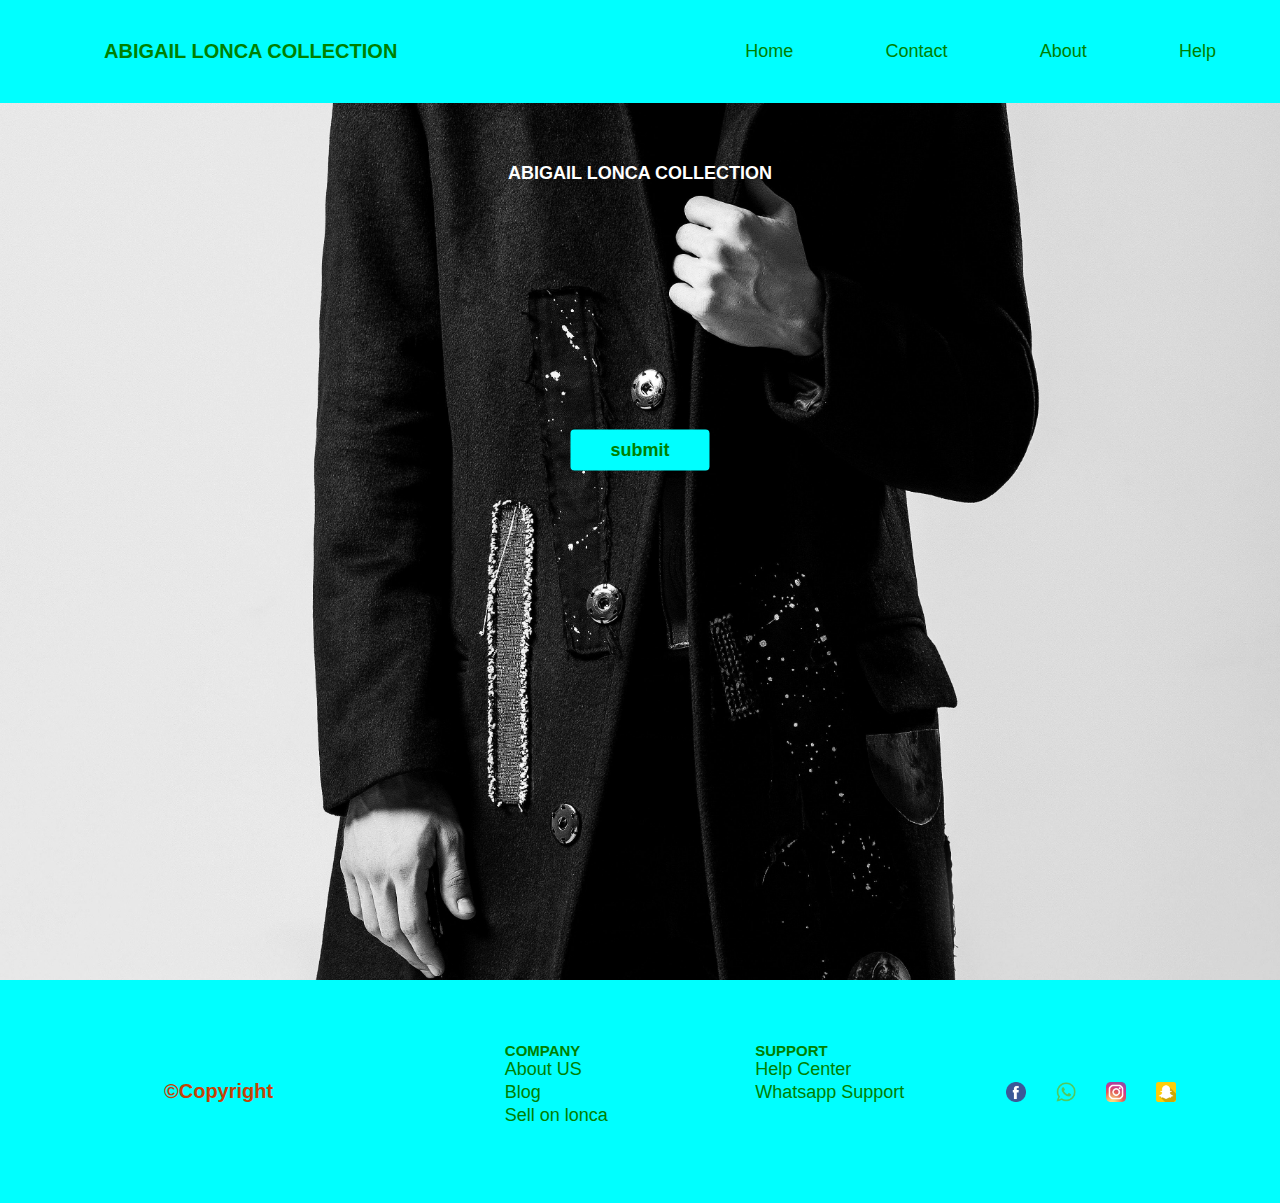
<file: question1/index.html>
<!DOCTYPE html>
<html lang="en">
<head>
  <meta charset="UTF-8">
  <meta name="viewport" content="width=device-width, initial-scale=1.0">
  <title>Document</title>
  <link rel="stylesheet" href="index.css">
</head>
<body>
  <header class="FirstContainer">
    <nav class="SecondContainer">
      <h1>ABIGAIL LONCA COLLECTION</h1>
      <ol>
        <li><a href="index.html">Home</a></l1>
        <li><a href="contact.html">Contact</a></li>
        <li><a href="about.html">About</a></li>
        <li><a href="help.html">Help</a></li>
      </ol>
    </nav>
  </header>

  <!--this is were i design the hompage-->

  <main>
    <section class="Sec">
       <div class="Mac">
          <h1>ABIGAIL LONCA COLLECTION</h1>
        </section>
          <button type="submit"> 
             submit 
          </button>
       </div> 
    </section>
 </main>

 <!--This is were i design my footer-->
 <footer>
  <div class="FooterChild">
    <div class="FChild1 box">
      <h1 class="Frans">&copy;Copyright</h1>
    </div>

    <div class="FChild2 box">
      <h2>COMPANY</h2>
      <ul>
        <li><a href="#">About US</a></li>
        <li><a href="#">Blog</a></li>
        <li><a href="#">Sell on lonca</a></li>
      </ul>
    </div>

    <div class="FChild3 box">
      <h2>SUPPORT</h2>
      <ul>
        <li><a href="#">Help Center</a></li>
        <li><a href="#">Whatsapp Support</a></li>
      </ul>
    </div>

    <div class="FChild4 box">
      <ol>
       <li><a href="#"><img src="facebook.png" width="20px"></a> </li>
       <li><a href="#"><img src="whatsapp.png" width="20px"></a></li>
       <li><a href="#"><img src="instagram.png" width="20px"></a></li>
       <li><a href="#"><img src="snapchat.png" width="20px"></a></li>
      </ol>
    </div>
</file>
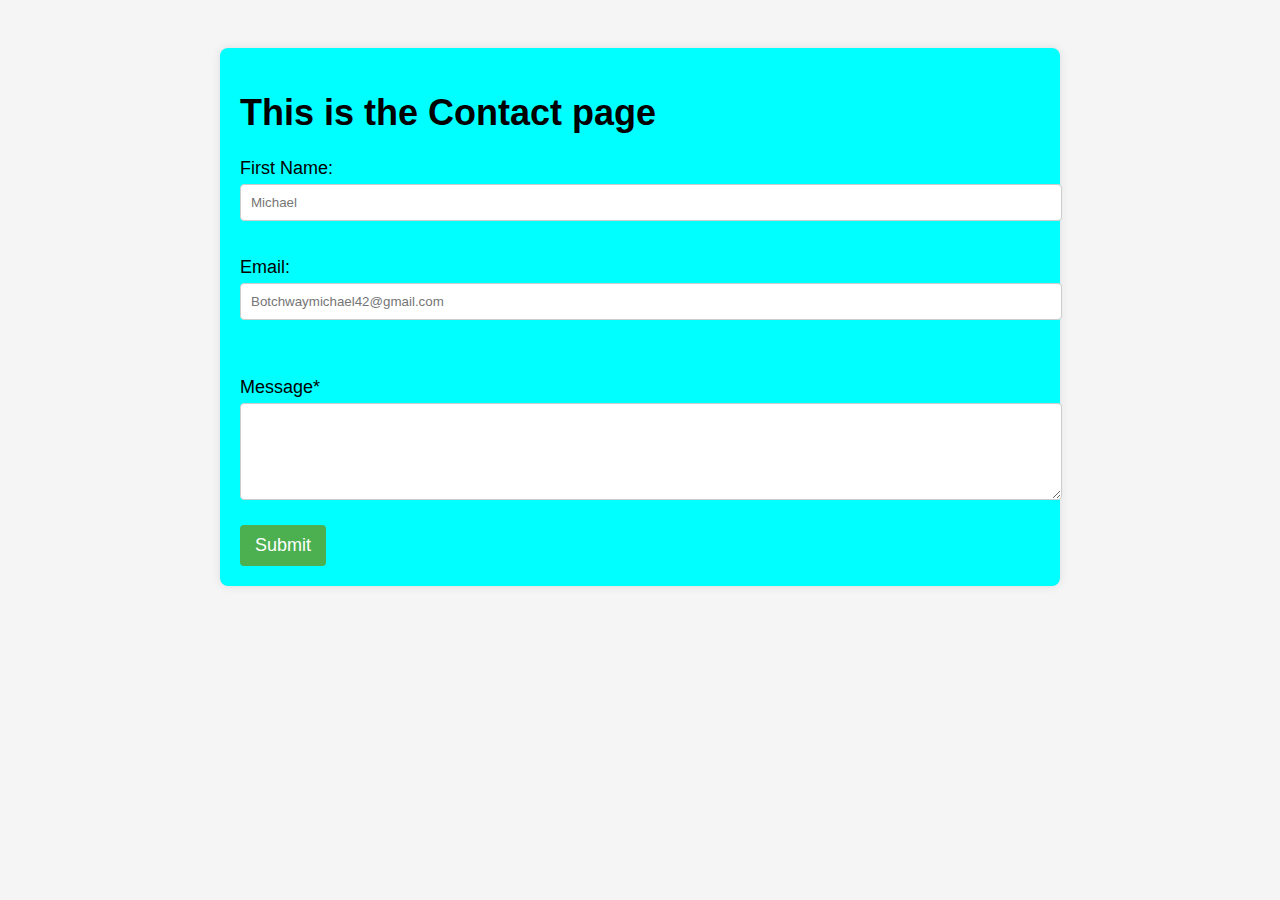
<file: question2/form.html>
<!DOCTYPE html>
<html lang="en">
<head>
  <meta charset="UTF-8">
  <meta name="viewport" content="width=device-width, initial-scale=1.0">
  <title>Forms</title>
  <link rel="stylesheet" href="form.css">
</head>
<body>
  <form action="action_page.php" method="post">
    <h1>This is the Contact page</h1>
    <div>
    <label for="Fname">First Name:</label>
    <input type="text" id="Fname" name="fname" placeholder="Michael" required> 
  </div>
  <br>

  <div>
    <label for="email">Email:</label>
    <input type="text" id="Fname" name="email" placeholder="Botchwaymichael42@gmail.com" max-length="30" required> 
  </div>
  <br>
  <br>
  <div>
    <label for="message">Message*</label>
    <textarea id="message" name="message" rows="5" required></textarea>
  </div>
    <button type="submit">Submit</button> 
  </form>

  <script src="form.js"></script>
  <p id="demo"></p>
</body>
</html>
</file>
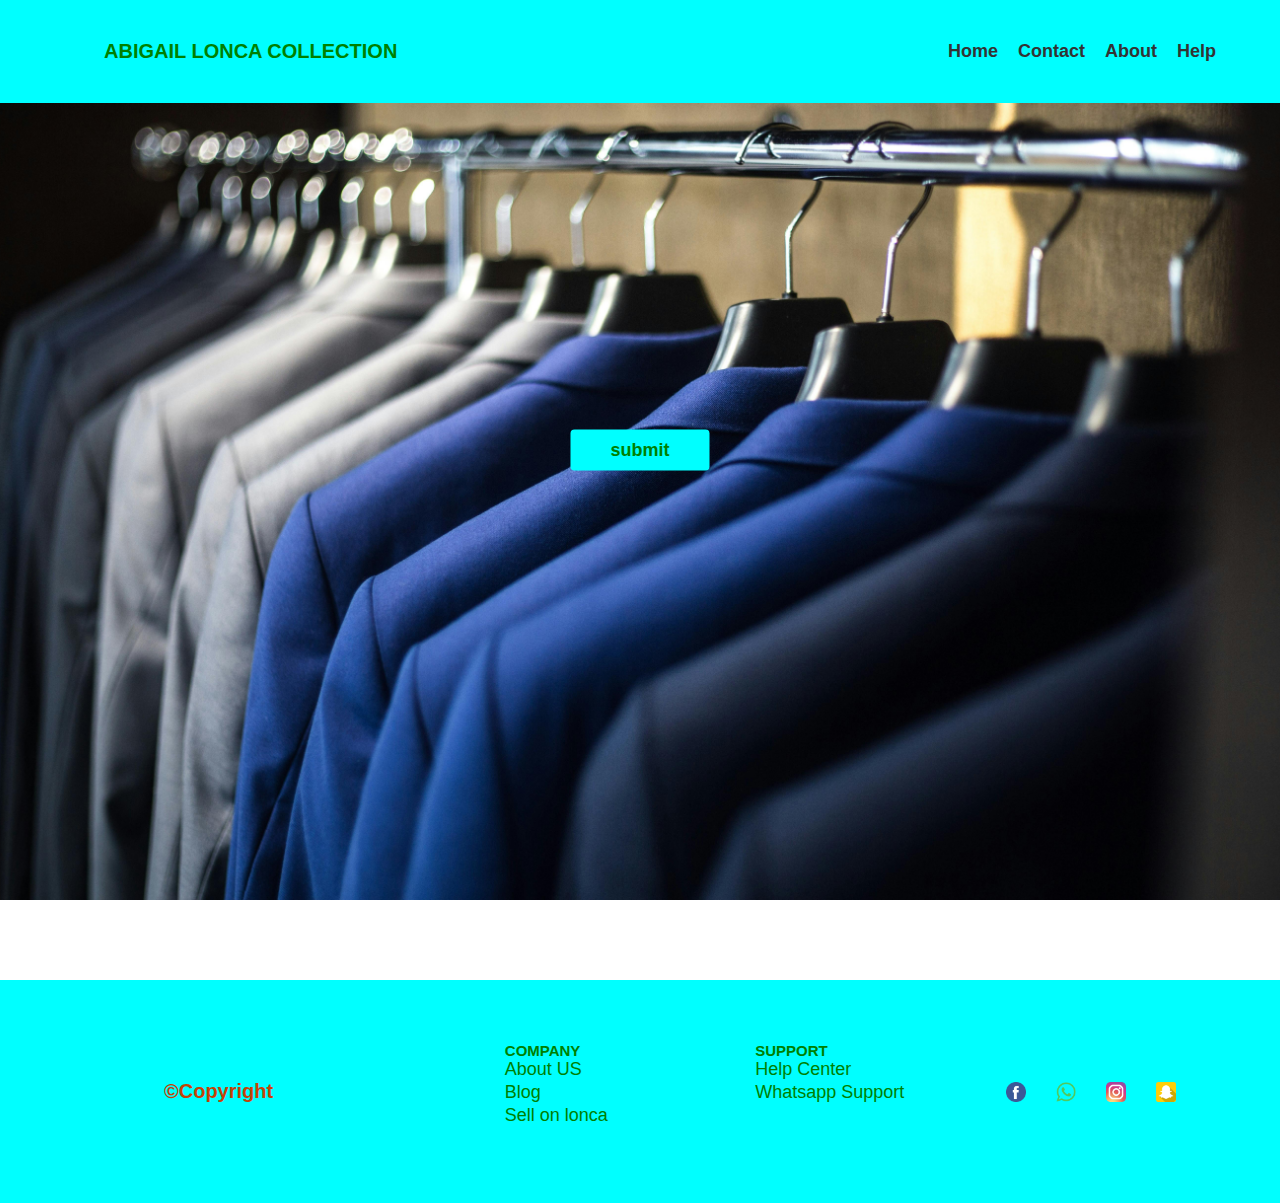
<file: question3/hamburger.html>
<!DOCTYPE html>
<html lang="en">
<head>
  <meta charset="UTF-8">
  <meta name="viewport" content="width=device-width, initial-scale=1.0">
  <title>Document</title>
  <link rel="stylesheet" href="hamburger.css">
</head>
<body>
  <header class="FirstContainer">
    <nav class="SecondContainer">
      <h1>ABIGAIL LONCA COLLECTION</h1>
      <button class="menu-toggle" id="menu-toggle">&#9776;</button> <!-- Hamburger Icon -->
      <ol class="nav-links" id="nav-links">
        <li><a href="index.html">Home</a></li>
        <li><a href="contact.html">Contact</a></li>
        <li><a href="about.html">About</a></li>
        <li><a href="help.html">Help</a></li>
      </ol>
    </nav>
  </header>

  <!--this is were i design the hompage-->

  <main>
    <section class="Sec">
       <div class="Mac">
        </section>
          <button type="submit"> 
             submit 
          </button>
       </div> 
    </section>
 </main>

 <!--This is were i design my footer-->
 <footer>
  <div class="FooterChild">
    <div class="FChild1 box">
      <h1 class="Frans">&copy;Copyright</h1>
    </div>

    <div class="FChild2 box">
      <h2>COMPANY</h2>
      <ul>
        <li><a href="#">About US</a></li>
        <li><a href="#">Blog</a></li>
        <li><a href="#">Sell on lonca</a></li>
      </ul>
    </div>

    <div class="FChild3 box">
      <h2>SUPPORT</h2>
      <ul>
        <li><a href="#">Help Center</a></li>
        <li><a href="#">Whatsapp Support</a></li>
      </ul>
    </div>

    <div class="FChild4 box">
      <ol>
       <li><a href="#"><img src="facebook.png" width="20px"></a> </li>
       <li><a href="#"><img src="whatsapp.png" width="20px"></a></li>
       <li><a href="#"><img src="instagram.png" width="20px"></a></li>
       <li><a href="#"><img src="snapchat.png" width="20px"></a></li>
      </ol>
    </div>
   
</body>
</html>
</file>
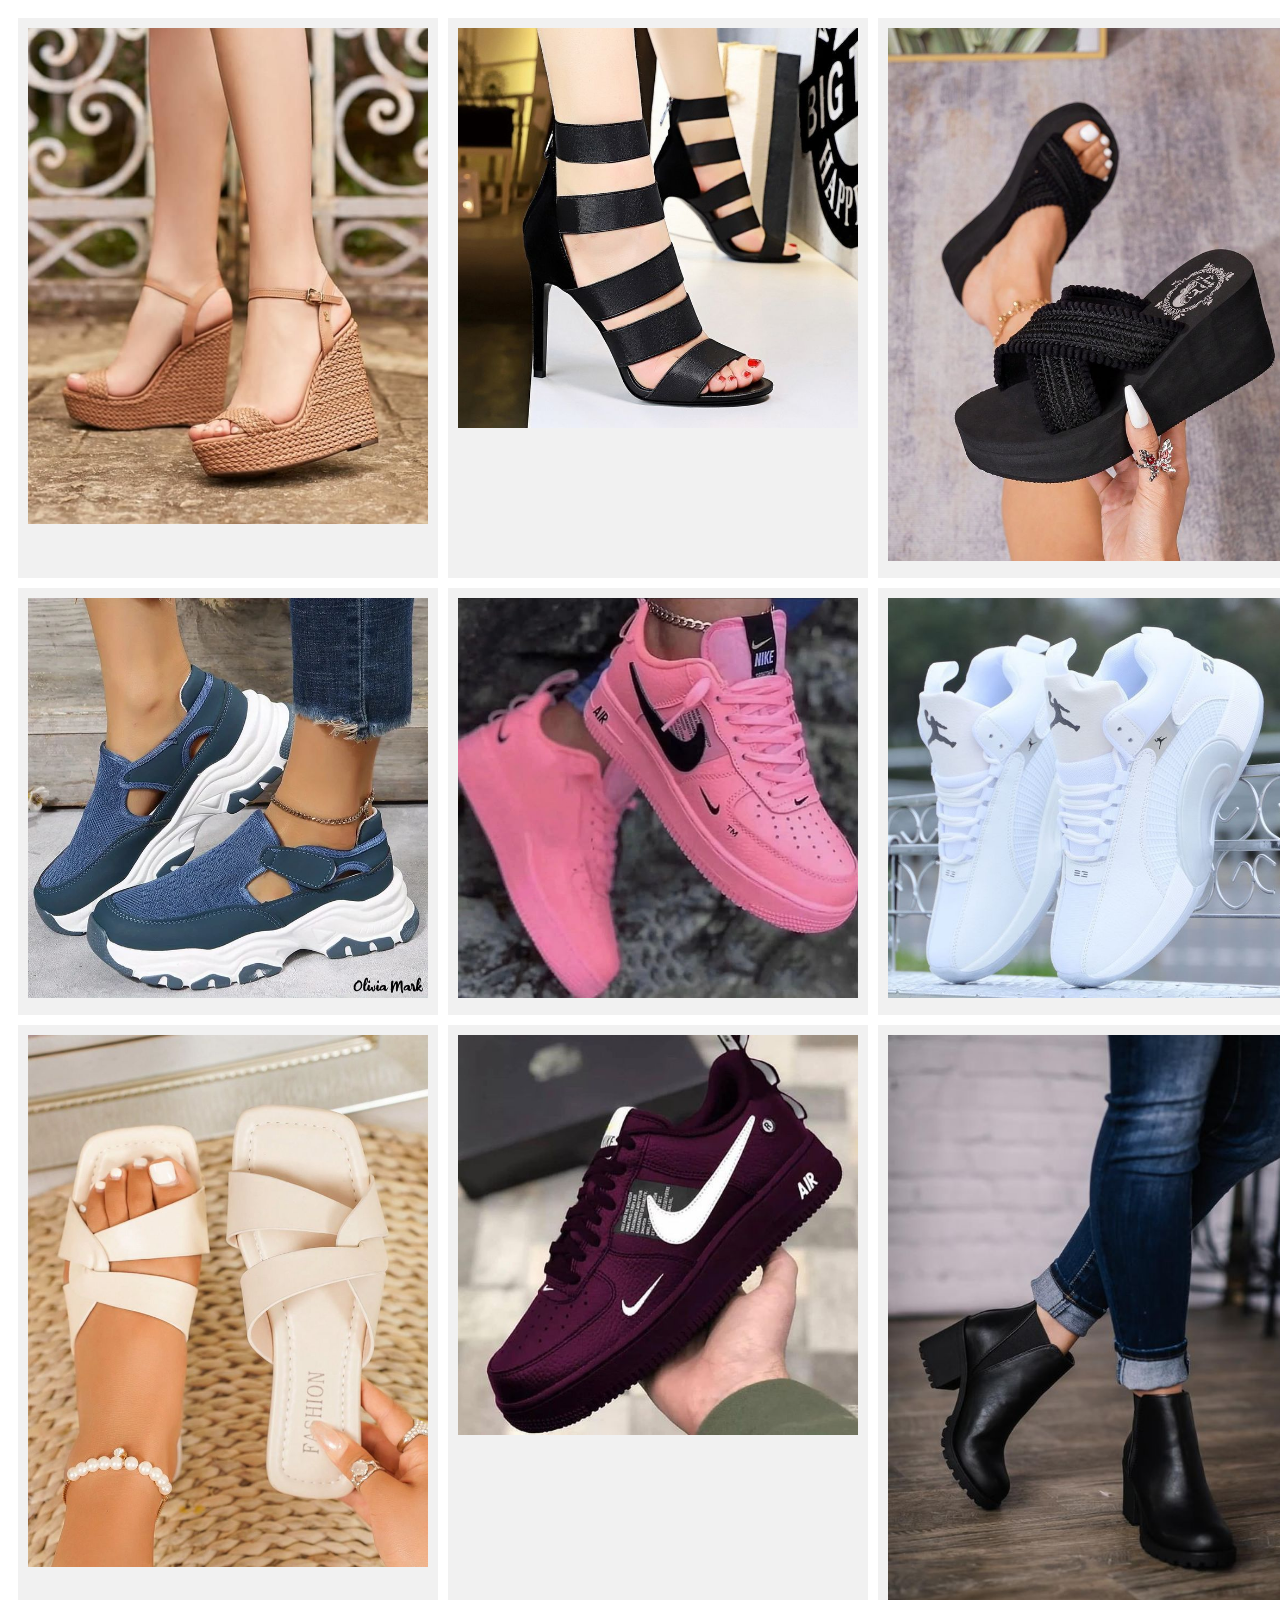
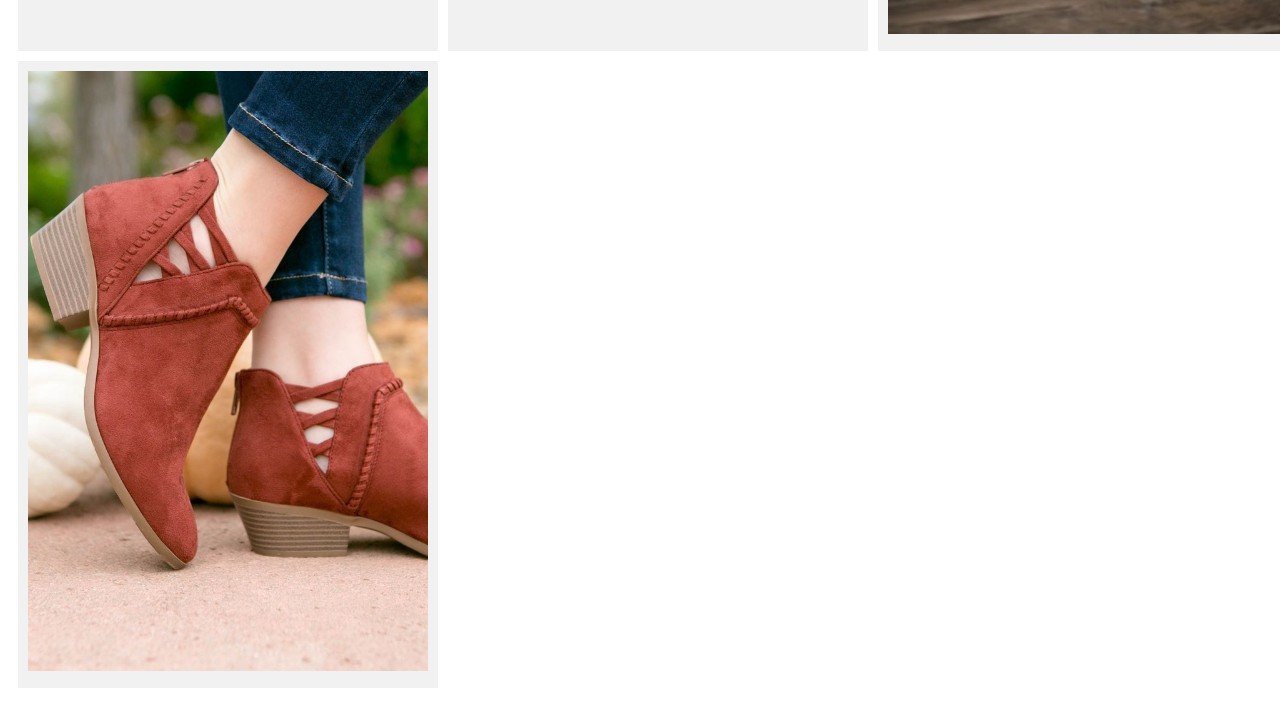
<file: question4 - Copy/grid.html>
<!DOCTYPE html>
<html lang="en">
<head>
  <meta charset="UTF-8">
  <meta name="viewport" content="width=device-width, initial-scale=1.0">
  <title>Document</title>
  <link rel="stylesheet" href="grid.css">
</head>
<body>
  <div class="grid-container">
    <div><img src="shoe/addidas (1).jpg" width="400px"></div>
    <div><img src="shoe/addidas (2).jpg" width="400px"></div>
    <div><img src="shoe/addidas (3).jpg"width="400px"></div>
     <div><img src="shoe/addidas (4).jpg"width="400px"></div>
      <div><img src="shoe/addidas (5).jpg"width="400px"></div>
      <div><img src="shoe/addidas (6).jpg"width="400px"></div>
      <div><img src="shoe/addidas (7).jpg"width="400px"></div>
      <div><img src="shoe/addidas (8).jpg"width="400px"></div>
      <div><img src="shoe/addidas (9).jpg"width="400px"></div>
      <div><img src="shoe/addidas (10).jpg"width="400px"></div>
  </div>
</body>
</html>
</file>
<file: question1/index.css>
/*global styling*/
*{
  padding: 0;
  margin: 0;
  box-sizing: border-box;
}

html{
  font-size: 62.5%;
}

body{
  font-family: 'Franklin Gothic Medium', 'Arial Narrow', Arial, sans-serif;
}

a{
  text-decoration: none;
  font-size: large;
  font-family: 'Franklin Gothic Medium', 'Arial Narrow', Arial, sans-serif;
  color: green;
}

/*styling the navbar*/
.FirstContainer{
  background-color: aqua;
  top: 0%;
  position: sticky;
  z-index: 1000;
  color: green;
}

.SecondContainer{
  width: 90%;
  display: flex;
  justify-content: space-between;
  align-items: center;
  flex-wrap: wrap;
  min-height: 9vh;
  margin: auto;
}

nav ol{
  justify-content: space-between;
  display: flex;
  flex: 1 1 26rem;
}
 li{
  list-style: none;
 }

 h1{
  flex: 2 2 26rem;
 }

 /*This is were i design the homepage*/
 .Sec{
  background: url("pexel\ men.jpg");
  background-position: center;
  background-repeat: no-repeat;
  background-size: cover;
  background-attachment: fixed;
 }

 .Mac{
  display: flex;
  justify-content: center;
  align-items: center;
  flex-direction: column;
  min-height: 93vh;
  font-weight: bolder;
  font-size: xx-large;
}
 

  button{
  padding: 1rem 4rem;
  border-radius: 4px;
  border: none;
  background-color: aqua;
  color: green;
  position: absolute;
  top: 50%;
  left: 50%;
  font-size: large;
  font-weight: bolder;
  transform: translate(-50%,-50%);
  cursor: pointer;
}

button:hover{
  color: aqua;
  background-color: green;
}

.Sec .Mac h1{
  color: white;
  font-size: large;
 }

h1{
  padding: 4rem;
}

.sec{
  background: url("home.jpg");
  background-position: center;
  background-repeat: no-repeat;
  background-attachment: fixed;
  position: absolute;
  top: 50%;
  left: 50%;
  transform: translate(-50%,-50%);
}

.mac{
  min-height: 93vh;
}

/*styling */
footer{
  background-color: aqua;
}
 .FooterChild{
  width: 90%;
  margin: auto;
  align-items: center;
  justify-content: center;
  display: flex;
  flex-wrap: wrap;
 }

 .box{
  width: 19%;
  min-height: 20vh;
  flex: 1 1 20rem;
 }


 .FChild1{
  flex-grow: 2;
  flex-basis: 30rem;
 }

 .FChild1 h1{
  padding: 10rem;
  color: rgb(197, 66, 5);
 }

 .FChild2, .FChild3, .FChild4{
  padding: 4rem;
 }

 .FChild4 ol{
  display: flex;
  justify-content: space-between;
  padding-top: 4rem;
  flex: 1 1 26rem;
 }

 .FChild2  ul, .FChild3 ul{
  line-height: 2rem;
  list-style: none;
}

.FChild4 ol li{
 list-style: none;
}

.highlight {
  color: brown;
}

section {
  padding: 20px;
  flex-wrap: wrap;
  flex: 1 1 26rem;
  color: blue;
}
h2{
  color: green;
}
</file>
<file: question2/form.css>
body {
  font-family: Arial, sans-serif;
  background: #f5f5f5;
  padding: 40px;
}
form {
  max-width: 800px;
  font-size: large;
  margin: auto;
  padding: 20px;
  background: aqua;
  border-radius: 8px;
  box-shadow: 0 0 10px rgba(0,0,0,0.1);
}
label {
  display: block;
  margin-top: 15px;
}
input, textarea {
  width: 100%;
  padding: 10px;
  margin-top: 5px;
  border: 1px solid #ccc;
  border-radius: 4px;
}
button {
  margin-top: 20px;
  font-size: large;
  padding: 10px 15px;
  background-color: #4CAF50;
  color: white;
  border: none;
  border-radius: 4px;
  cursor: pointer;
}
button:hover {
  background-color: skyblue;
  color: black;
}
</file>
<file: question3/hamburger.css>
/*global styling*/
*{
  padding: 0;
  margin: 0;
  box-sizing: border-box;
}

html{
  font-size: 62.5%;
}

body{
  font-family: 'Franklin Gothic Medium', 'Arial Narrow', Arial, sans-serif;
}

a{
  text-decoration: none;
  font-size: large;
  font-family: 'Franklin Gothic Medium', 'Arial Narrow', Arial, sans-serif;
  color: green;
}

/*styling the navbar*/
.FirstContainer{
  background-color: aqua;
  top: 0%;
  position: sticky;
  z-index: 1000;
  color: green;
}

.SecondContainer{
  width: 90%;
  display: flex;
  justify-content: space-between;
  align-items: center;
  flex-wrap: wrap;
  min-height: 9vh;
  margin: auto;
}

.nav-links {
  display: flex;
  list-style: none;
  gap: 20px;
  margin: 0;
  padding: 0;
}

.nav-links li a {
  text-decoration: none;
  color: #333;
  font-weight: bold;
}

/* Hamburger Button */
.menu-toggle {
  display: none;
  background: none;
  border: none;
  font-size: 1.8rem;
  cursor: pointer;
}

/* Responsive Rules */
@media screen and (max-width: 768px) {
  .menu-toggle {
    display: block;
  }

  .nav-links {
    width: 100%;
    flex-direction: column;
    display: none;
    gap: 10px;
    padding-top: 10px;
  }

  .nav-links.show {
    display: flex;
  }
}

 /*This is were i design the homepage*/
 .Sec{
  background: url("pexels-pixabay-325876.jpg");
  background-position: center;
  background-repeat: no-repeat;
  background-size: cover;
  background-attachment: fixed;
 }

 .Mac{
  display: flex;
  justify-content: center;
  align-items: center;
  flex-direction: column;
  min-height: 93vh;
  font-weight: bolder;
  font-size: xx-large;
}
 

  button{
  padding: 1rem 4rem;
  border-radius: 4px;
  border: none;
  background-color: aqua;
  color: green;
  position: absolute;
  top: 50%;
  left: 50%;
  font-size: large;
  font-weight: bolder;
  transform: translate(-50%,-50%);
  cursor: pointer;
}

button:hover{
  color: aqua;
  background-color: green;
}

.Sec .Mac h1{
  color: white;
  font-size: large;
 }

h1{
  padding: 4rem;
}

.sec{
  background: url("home.jpg");
  background-position: center;
  background-repeat: no-repeat;
  background-attachment: fixed;
  position: absolute;
  top: 50%;
  left: 50%;
  transform: translate(-50%,-50%);
}

.mac{
  min-height: 93vh;
}

/*styling */
footer{
  background-color: aqua;
}
 .FooterChild{
  width: 90%;
  margin: auto;
  align-items: center;
  justify-content: center;
  display: flex;
  flex-wrap: wrap;
 }

 .box{
  width: 19%;
  min-height: 20vh;
  flex: 1 1 20rem;
 }


 .FChild1{
  flex-grow: 2;
  flex-basis: 30rem;
 }

 .FChild1 h1{
  padding: 10rem;
  color: rgb(197, 66, 5);
 }

 .FChild2, .FChild3, .FChild4{
  padding: 4rem;
 }

 .FChild4 ol{
  display: flex;
  justify-content: space-between;
  padding-top: 4rem;
  flex: 1 1 26rem;
 }

 .FChild2  ul, .FChild3 ul{
  line-height: 2rem;
  list-style: none;
}

.FChild4 ol li{
 list-style: none;
}

.highlight {
  color: brown;
}

section {
  padding: 20px;
  flex-wrap: wrap;
  flex: 1 1 26rem;
  color: blue;
}
h2{
  color: green;
}
</file>
<file: question4 - Copy/grid.css>
.grid-container {
  display: grid;
  grid-template-columns: auto auto auto;
  gap: 10px;
  padding: 10px;

}
.grid-container > div {
  background-color: #f1f1f1;
  color: #000;
  padding: 10px;
  font-size: 30px;
  text-align: center;
}
</file>
